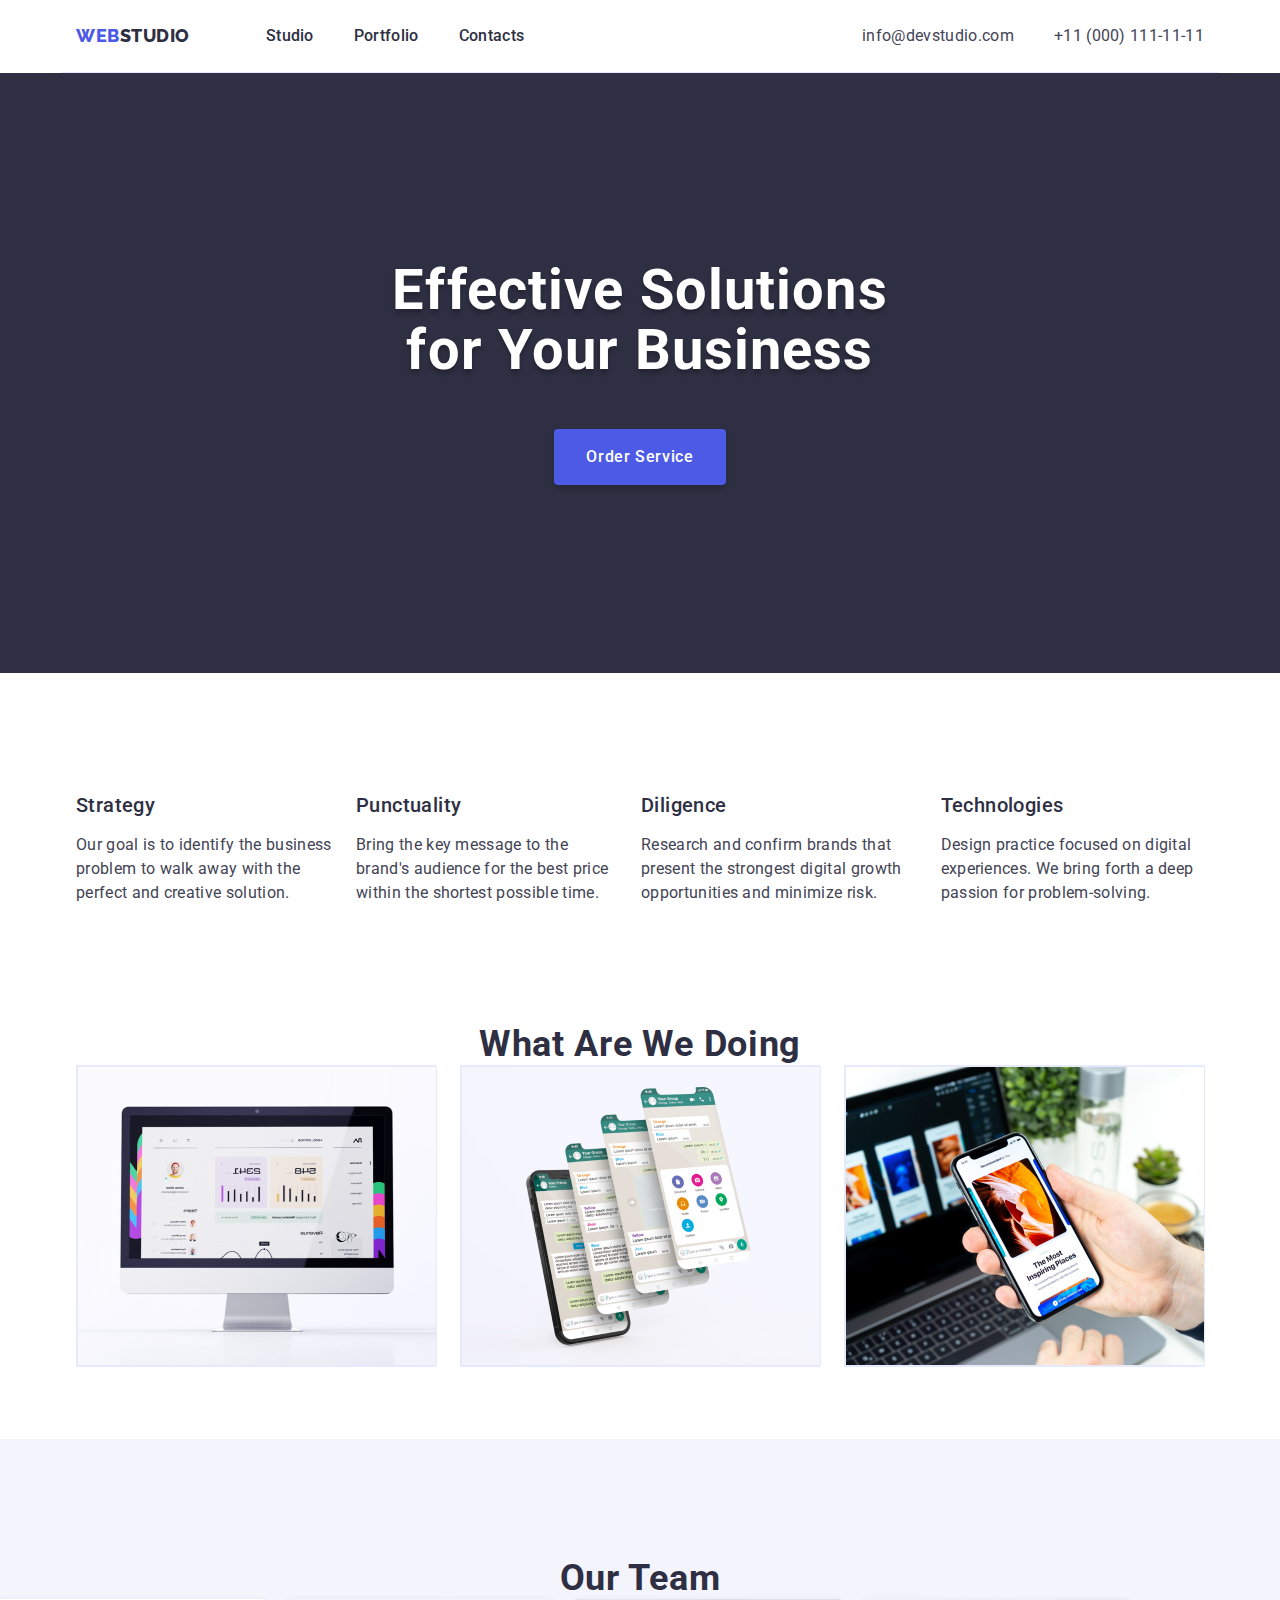
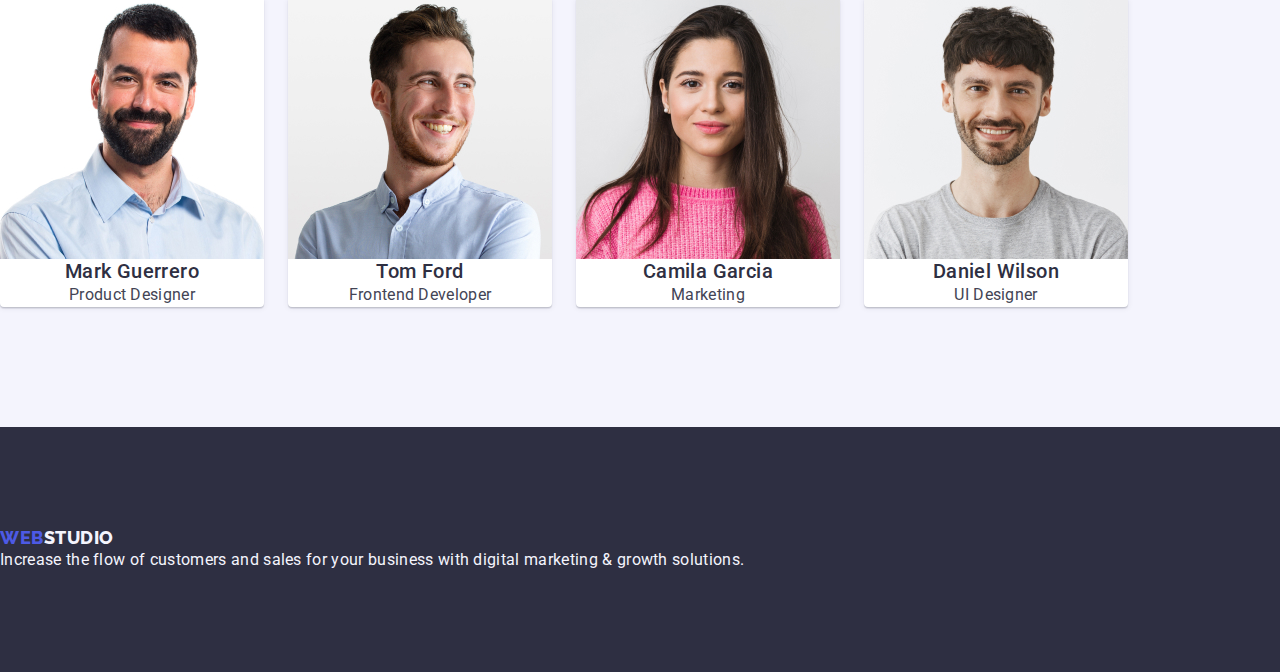
<file: index.html>
<!DOCTYPE html>
<html lang="en">

<head>
    <meta charset="UTF-8" />
    <meta http-equiv="X-UA-Compatible" content="IE=edge" />
    <meta name="viewport" content="width=device-width, initial-scale=1.0" />
    <link rel="stylesheet" href="./css/styles.css">
    <link rel="preconnect" href="https://fonts.googleapis.com">
    <link rel="preconnect" href="https://fonts.gstatic.com" crossorigin>
    <link href="https://fonts.googleapis.com/css2?family=Montserrat:wght@400;700&family=Raleway:wght@800&family=Roboto:wght@400;500;700&display=swap" rel="stylesheet">
    <link rel="stylesheet" href="https://cdnjs.cloudflare.com/ajax/libs/modern-normalize/1.1.0/modern-normalize.min.css">
    <title>site</title>
  </head>

<body>
    <!-- !header-of-site -->
    <header class="page-header conteiner">
        <nav class="navigation">
            <a class="logo-link link" href="./index.html">Web<span class="logo-color">Studio</span></a>
            <ul class="menu list">
                <li class="menu-item"><a class="menu-link link" href="./index.html">Studio</a></li>
                <li class="menu-item"><a class="menu-link link" href="./portfolio.html">Portfolio</a></li>
                <li class="menu-item"><a class="menu-link link" href="">Contacts</a></li>
            </ul>
        </nav>
        <address class="phone-mail ">
            <ul class="adress list">
                <li><a class="contact-link link contact-mail" href="mailto:info@devstudio.com">info@devstudio.com</a></li>
                <li><a class="contact-link link" href="tel:+110001111111">+11 (000) 111-11-11</a></li>
            </ul>
        </address>
    </header>
    <main class="main">
        <!-- hero-image -->
        <section class="selection-one">
            <div class="conteiner">
            <h1 class="big-header">Effective Solutions for Your Business</h1>
            <button class="order-button" type="button">Order Service</button>
        </div>
        </section>
        <!-- Section2 -->
        <section class="our-skill">
            <div class="conteiner">
            <h2 class="hidden-header" hidden>Selection2</h2>
            <ul class="skill-list list">
                <li>
                    <h3 class="skill-header">Strategy</h3>
                    <p class="description-skill">Our goal is to identify the business problem to walk away with the perfect and creative solution.
                    </p>
                </li>
                <li>
                    <h3 class="skill-header" >Punctuality</h3>
                    <p class="description-skill">Bring the key message to the brand's audience for the best price within the shortest possible
                        time.
                    </p>
                </li>
                <li>
                    <h3 class="skill-header" >Diligence</h3>
                    <p class="description-skill">Research and confirm brands that present the strongest digital growth opportunities and minimize
                        risk.</p>
                </li>
                <li>
                    <h3 class="skill-header" >Technologies</h3>
                    <p class="description-skill">Design practice focused on digital experiences. We bring forth a deep passion for
                        problem-solving.</p>
                </li>
            </ul>
        </div>
        </section>
        <!--Section3-->
        <section class="we-doing">
            <div class="conteiner">
            <h2 class="doing-header">What are we doing</h2>
            <ul class="doing-list list">
                <li class="foto-gadget"><img src="./images/img1.jpg" alt="comp" width="360"></li>
                <li class="foto-gadget"><img src="./images/img2.jpg" alt="phonedisplay" width="360"></li>
                <li class="foto-gadget"><img src="./images/img3.jpg" alt="phone" width="360"></li>
            </ul>
        </div>
        </section>
        <!-- Section4 -->
        <section class="team section">
            <h2 class="header-team">Our Team</h2>
            <ul class="team-list list">
                <li class="foto-team"><img src="./images/markguerrerro.jpg" alt="MarkGuerrerro" width="264">
                    <h3 class="name-team">Mark Guerrero</h3>
                    <p class="position-team">Product Designer</p>
                </li>
                <li class="foto-team"><img src="./images/tomfoard.jpg" alt="TomFoard" width="264">
                    <h3 class="name-team">Tom Ford</h3>
                    <p class="position-team">Frontend Developer</p>
                </li>
                <li class="foto-team"><img src="./images/camilagarcia.jpg" alt="CamilaGarcia" width="264">
                    <h3 class="name-team">Camila Garcia</h3>
                    <p class="position-team">Marketing</p>
                </li>
                <li class="foto-team"> <img src="./images/danielwilson.jpg" alt="DanielWilson" width="264">
                    <h3 class="name-team">Daniel Wilson</h3>
                    <p class="position-team">UI Designer</p>
                </li>
            </ul>
        </section>
    </main>
    <footer class="footer">
        <a class="logo-link link" href="./index.html">Web<span class="logo-color-footer">Studio</span></a>
        <p class="description">Increase the flow of customers and sales for your business with digital marketing & growth solutions.</p>
    </footer>
</body>

</html>
</file>
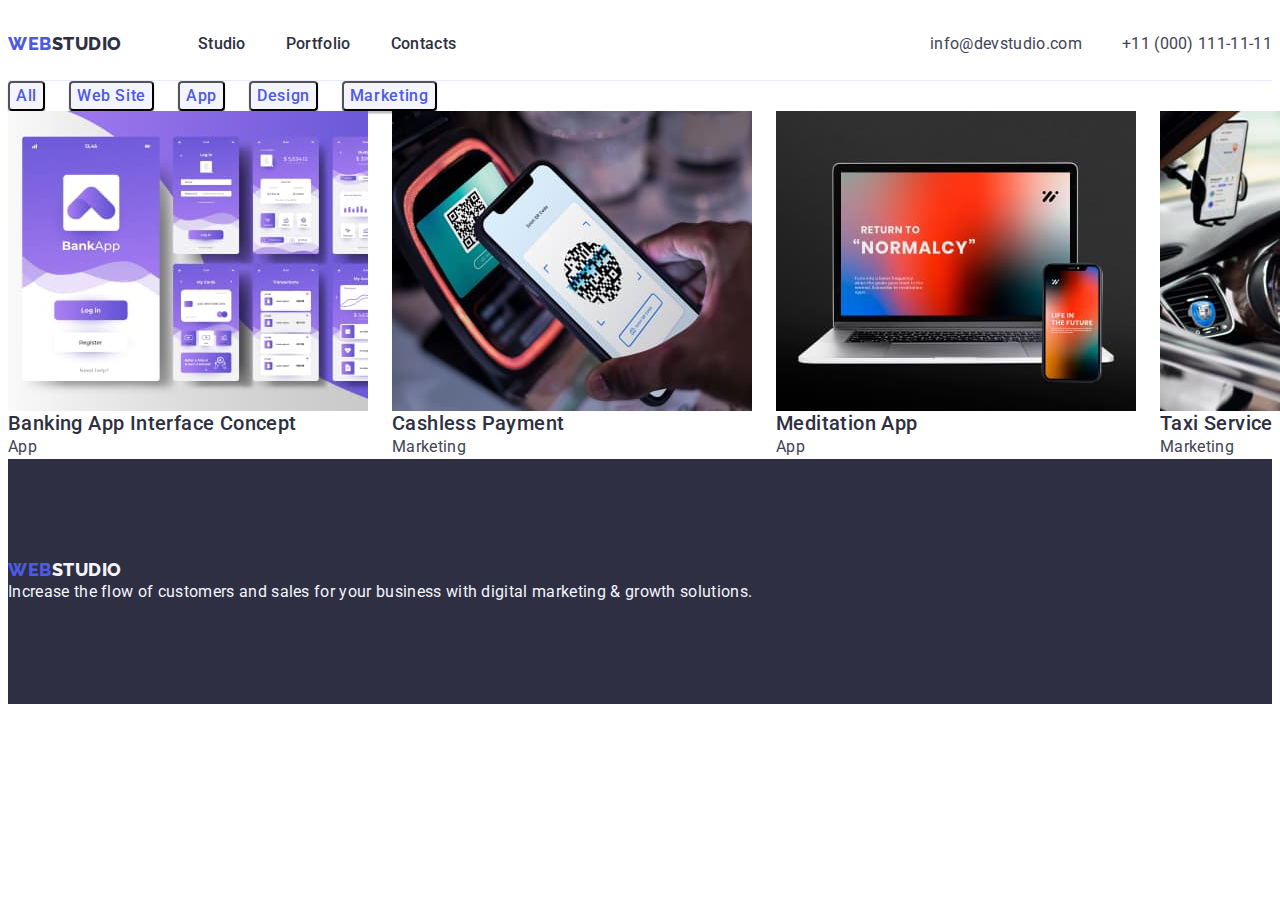
<file: portfolio.html>
<!DOCTYPE html>
<html lang="en">

<head>
    <meta charset="UTF-8">
    <meta http-equiv="X-UA-Compatible" content="IE=edge">
    <meta name="viewport" content="width=device-width, initial-scale=1.0">
    <link rel="stylesheet" href="./css/styles.css">
    <link rel="preconnect" href="https://fonts.googleapis.com">
    <link rel="preconnect" href="https://fonts.gstatic.com" crossorigin>
    <link
        href="https://fonts.googleapis.com/css2?family=Montserrat:wght@400;700&family=Raleway:wght@800&family=Roboto:wght@400;500;700&display=swap"
        rel="stylesheet">
    <title>Portfolio</title>
</head>

<body>
    <!-- !header-of-site -->
    <header class="page-header">
        <nav class="navigation">
            <a class="logo-link link" href="./index.html">Web<span class="logo-color">Studio</span></a>
            <ul class="menu list">
                <li class="menu-item"><a class="menu-link link" href="./index.html">Studio</a></li>
                <li class="menu-item"><a class="menu-link link" href="./portfolio.html">Portfolio</a></li>
                <li class="menu-item"><a class="menu-link link" href="">Contacts</a></li>
            </ul>
        </nav>
        <address class="phone-mail ">
            <ul class="adress list">
                <li><a class="contact-link link" href="mailto:info@devstudio.com">info@devstudio.com</a></li>
                <li><a class="contact-link link" href="tel:+110001111111">+11 (000) 111-11-11</a></li>
            </ul>
        </address> <a href="" class="link"></a>
    </header>
    <main>
        <!-- Project Cards -->
        <section class="portfolio-button">
            <h1 hidden>Project Cards</h1>
            <ul class="portfolio-button-list list">
                <li><button class="portfolio-btn link" type="button">All</button></li>
                <li><button class="portfolio-btn link" type="button">Web Site</button></li>
                <li><button class="portfolio-btn link" type="button">App</button></li>
                <li><button class="portfolio-btn link" type="button">Design</button></li>
                <li><button class="portfolio-btn link" type="button">Marketing</button></li>
            </ul>
            <ul class="projects-list list">
                <li><a href="" class="link"><img class="project-foto link" src="./images/portfolio/bankapp.jpg" alt="Bankinterface" width="360">
                    <h2 class="name-project">Banking App Interface Concept</h2>
                    <p class="category-cards">App</p></a>
                </li>
                <li><a href="" class="link"><img class="project-foto link"  src="./images/portfolio/payment.jpg" alt="QRсodescanning" width="360">
                    <h2 class="name-project">Cashless Payment</h2>
                    <p class="category-cards">Marketing</p></a>
                </li>
                <li><a href="" class="link"><img class="project-foto link"  src="./images/portfolio/meditationapp.jpg" alt="NormalcyScreen" width="360">
                    <h2 class="name-project">Meditation App</h2>
                    <p class="category-cards">App</p></a>
                </li>
                <li><a href="" class="link"><img class="project-foto link"  src="./images/portfolio/taxiservices.jpg" alt="DriverBehindTheWheel" width="360">
                    <h2 class="name-project">Taxi Service</h2>
                    <p class="category-cards">Marketing</p></a>
                </li>
                <li><a href="" class="link"><img class="project-foto link"  src="./images/portfolio/screenilustration.jpg" alt="ScreensaversOnThePhone" width="360">
                    <h2 class="name-project">Screen Illustrations</h2>
                    <p class="category-cards">Design</p></a>
                </li>
                <li><a href="" class="link"><img class="project-foto link"  src="./images/portfolio/onlinecources.jpg" alt="GirlWithAPhoneInHerHands" width="360">
                    <h2 class="name-project">Online Courses</h2>
                    <p class="category-cards">Marketing</p></a>
                </li>
                <li><a href="" class="link"><img class="project-foto link"  src="./images/portfolio/instagramstories.jpg" alt="InstagramStories" width="360">
                    <h2 class="name-project">Instagram Stories Concept</h2>
                    <p class="category-cards">Design</p></a>
                </li>
                <li><a href="" class="link"><img class="project-foto link"  src="./images/portfolio/organicfood.jpg" alt="FruitsInAnEcoBag" width="360">
                    <h2 class="name-project">Organic Food</h2>
                    <p class="category-cards">Web Site</p></a>
                </li>
                <li><a href="" class="link"><img class="project-foto link"  src="./images/portfolio/coffie.jpg" alt="DrawingOnCoffee" width="360">
                    <h2 class="name-project">Fresh Coffee</h2>
                    <p class="category-cards">Web Site</p></a>
                </li>
            </ul>
        </section>
    </main>
    <footer class="footer">
        <a class="logo-link link" href="./index.html">Web<span class="logo-color-footer">Studio</span></a>
        <p class="description">Increase the flow of customers and sales for your business with digital marketing &
            growth solutions.</p>
    </footer>
</body>

</html>
</file>
<file: css/styles.css>
:root {
  --primary-font: 'Roboto', sans-serif;
  --primary-text-color: #2e2f42;
  --secondary-text-color: #434455;
  --text-color-hover: #4d5ae5;
  --acent-color: #404bbf;
  --background-color: #ffffff;
  --background-btn-filters: #f4f4fd;
  --helper-text: #8e8f99;
  --cornflower: #e7e9fc;
}
.list {
  list-style: none;
  display: flex;
  gap: 24px;
}
.link {
  text-decoration: none;
  font-weight: 500;
  font-size: 16px;
  line-height: 1.5;
  letter-spacing: 0.02em;
  color: #434455;
}
.link-list {
  display: block;
  padding-top: 24px;
  padding-bottom: 24px;
}

button {
  cursor: pointer;
}
h1,
h2,
h3,
h4,
p {
  margin-top: 0;
  margin-bottom: 0;
}
ul,
ol {
  margin-top: 0;
  margin-bottom: 0;
  padding-left: 0;
}
img {
  display: block;
}

body {
  font-family: var(--primary-font);
  color: var(--secondary-text-color);
  background-color: var(--background-color);
}

/* Navigation */
.navigation {
  font-family: var(--primary-font);
  font-style: normal;
  letter-spacing: 0.02em;
  color: var(--primary-text-color);
  display: flex;
  align-items: center;
  font-weight: 500;
  font-size: 16px;
  line-height: 1.5;
}

/* Logo */
.logo-link {
  font-family: 'Raleway', sans-serif;
  font-style: normal;
  font-weight: 800;
  font-size: 18px;
  line-height: 21px;
  display: flex;
  align-items: center;
  letter-spacing: 0.03em;
  text-transform: uppercase;
  color: var(--text-color-hover);
  line-height: 1.17;
}
.logo-color {
  color: var(--primary-text-color);
  font-family: 'Raleway', sans-serif;
  font-style: normal;
  font-weight: 800;
  font-size: 18px;
  line-height: 21px;
  display: flex;
  align-items: center;
  letter-spacing: 0.03em;
  text-transform: uppercase;
  line-height: 1.17;
  margin-right: 76px;
}
.page-header {
  display: flex;
  align-items: center;
  border-bottom: 1px solid #e7e9fc;
}
.navigation {
  display: flex;
  align-items: center;
}
.menu {
  display: flex;
  align-items: center;
  gap: 40px;
  padding-top: 24px;
  padding-bottom: 24px;
}
.phone-mail {
  display: flex;
  align-items: center;
}
.adress {
  display: flex;
  align-items: center;
  gap: 40px;
}
.conteiner {
  width: 1158px;
  margin-left: auto;
  margin-right: auto;
  padding-left: 15px;
  padding-right: 15px;
}
.menu-link {
  font-weight: 500;
  line-height: 1.5;
  letter-spacing: 0.02em;
  color: var(--primary-text-color);
}
.menu-list {
  display: flex;
  align-items: center;
}
.menu-link:hover,
.menu-link:focus {
  color: #404bbf;
}
.menu-list .adress {
  display: block;
  padding-top: 24px;
  padding-bottom: 24px;
}
/* adress */
.phone-mail {
  font-family: var(--primary-font);
  font-style: normal;
  font-weight: 400;
  font-size: 16px;
  line-height: 24px;
  letter-spacing: 0.02em;
  color: var(--secondary-text-color);
  display: flex;
  margin-left: auto;
  font-style: normal;
}
.contact-link:hover,
.contact-link:focus {
  color: #404bbf;
}

.contact-link {
  color: var(--secondary-text-color);
  font-weight: 400;
  font-size: 16px;
  line-height: 1.5;
  letter-spacing: 0.02em;
  color: #434455;
}

/* main */
/* selection 1 */
.selection-one {
  background-color: var(--primary-text-color);
  padding-top: 188px;
  padding-bottom: 188px;
}
.big-header {
  font-family: var(--primary-font);
  font-style: normal;
  font-weight: 700;
  font-size: 56px;
  line-height: 60px;
  text-align: center;
  letter-spacing: 0.02em;
  color: var(--background-color);
  text-shadow: 0px 4px 4px rgba(0, 0, 0, 0.25);
  line-height: 1.07;
  margin-left: auto;
  margin-right: auto;
  max-width: 496px;
  line-height: 1.07;
}
/* Button order Serves */
.order-button {
  font-family: var(--primary-font);
  font-weight: 500;
  font-size: 16px;
  line-height: 1.5;
  letter-spacing: 0.04em;
  display: flex;
  flex-direction: row;
  align-items: flex-start;
  padding: 16px 32px;
  gap: 10px;
  min-width: 169px;
  min-height: 55.25px;
  background: #4d5ae5;
  box-shadow: 0px 4px 4px rgba(0, 0, 0, 0.15);
  border-radius: 4px;
  text-align: center;
  color: var(--background-color);
  cursor: pointer;
  background-color: var(--text-color-hover);
  margin-top: 48px;
  margin-right: auto;
  margin-left: auto;
  display: flex;
  display: block;
  border: none;
}
.order-button:hover,
.order-button:focus {
  background-color: var(--acent-color);
  color: var(--background-color);
}
/* selector2 */
.hidden-header {
  margin-bottom: 72px;
  /* font-weight: 700; */
  font-size: 36px;
  line-height: 1.11;
  text-align: center;
  letter-spacing: 0.02em;
  text-transform: capitalize;
  color: #2e2f42;
}
.foto-gadget {
  width: calc((100% - 48px) / 3);
  border: 1px solid #e7e9fc;
}
.skill-header {
  font-family: 'Roboto';
  font-style: normal;
  font-weight: 500;
  font-size: 20px;
  line-height: 24px;
  letter-spacing: 0.02em;
  color: var(--primary-text-color);
  margin-bottom: 8px;
  font-weight: 500;
  font-size: 20px;
  line-height: 1.2;
  letter-spacing: 0.02em;
  padding-top: 120px;
  padding-bottom: 8px;
  display: flex;
  width: calc((100% - 3 * 24px) / 4);
}
.description-skill {
  font-family: 'Roboto';
  font-style: normal;
  font-weight: 400;
  letter-spacing: 0.02em;
  color: var(--secondary-text-color);
  font-size: 16px;
  line-height: 1.5;
  letter-spacing: 0.02em;
}
/* section3 */
.we-doing {
  padding-top: 120px;
  padding-bottom: 72px;
}

.doing-header {
  font-family: 'Roboto';
  font-style: normal;
  font-weight: 700;
  font-size: 36px;
  line-height: 40px;
  text-align: center;
  letter-spacing: 0.02em;
  text-transform: capitalize;
  color: var(--primary-text-color);
  line-height: 1.11;
}
/* selection4 */
.team {
  background-color: var(--background-btn-filters);
}
.foto-team {
  background-color: var(--background-color);
  border-radius: 0px 0px 4px 4px;
  box-shadow: 0px 1px 6px rgba(46, 47, 66, 0.08),
    0px 1px 1px rgba(46, 47, 66, 0.16), 0px 2px 1px rgba(46, 47, 66, 0.08);
}
.section {
  padding-top: 120px;
  padding-bottom: 120px;
}
.header-team {
  font-family: 'Roboto';
  font-style: normal;
  font-weight: 700;
  font-size: 36px;
  line-height: 40px;
  text-align: center;
  letter-spacing: 0.02em;
  text-transform: capitalize;
  color: var(--primary-text-color);
  line-height: 1.11;
}
.name-team {
  font-family: 'Roboto';
  font-style: normal;
  font-weight: 500;
  font-size: 20px;
  line-height: 24px;
  text-align: center;
  letter-spacing: 0.02em;
  color: var(--primary-text-color);
}
.position-team {
  font-family: 'Roboto';
  font-style: normal;
  font-weight: 400;
  font-size: 16px;
  line-height: 24px;
  text-align: center;
  letter-spacing: 0.02em;
  color: var(--secondary-text-color);
  font-weight: 400;
  font-size: 16px;
  line-height: 1.5;
  letter-spacing: 0.02em;
}
/* footer */
.logo-color-footer {
  font-family: 'Raleway';
  font-style: normal;
  font-weight: 800;
  font-size: 18px;
  line-height: 21px;
  display: flex;
  align-items: center;
  letter-spacing: 0.03em;
  text-transform: uppercase;
  color: var(--background-btn-filters);
}
.footer {
  background-color: var(--primary-text-color);
  padding-top: 100px;
  padding-bottom: 100px;
}
.description {
  font-family: 'Roboto';
  font-style: normal;
  font-weight: 400;
  font-size: 16px;
  line-height: 24px;
  letter-spacing: 0.02em;
  color: var(--background-btn-filters);
}
/* Portfolio.html */
/* button */
.portfolio-btn {
  font-family: 'Roboto', sans-serif;
  font-style: normal;
  font-weight: 500;
  font-size: 16px;
  line-height: 24px;
  display: flex;
  align-items: center;
  text-align: center;
  letter-spacing: 0.04em;
  color: var(--text-color-hover);
  background: var(--background-btn-filters);
  box-shadow: 0px 3px 1px rgba(0, 0, 0, 0.1), 0px 2px 1px rgba(0, 0, 0, 0.08),
    0px 2px 2px rgba(0, 0, 0, 0.12);
  border-radius: 4px;
  cursor: pointer;
}

/* projects */
.name-project {
  font-family: 'Roboto', sans-serif;
  font-style: normal;
  font-weight: 500;
  font-size: 20px;
  line-height: 24px;
  letter-spacing: 0.02em;
  color: var(--primary-text-color);
  cursor: pointer;
}
.category-cards {
  font-family: 'Roboto', sans-serif;
  font-style: normal;
  font-weight: 400;
  font-size: 16px;
  line-height: 24px;
  letter-spacing: 0.02em;
  color: var(--secondary-text-color);
  cursor: pointer;
}
.portfolio-btn:focus,
.portfolio-btn:hover {
  background-color: var(--acent-color);
  color: var(--background-color);
}
.projects-list {
  text-decoration: none;
}
</file>
